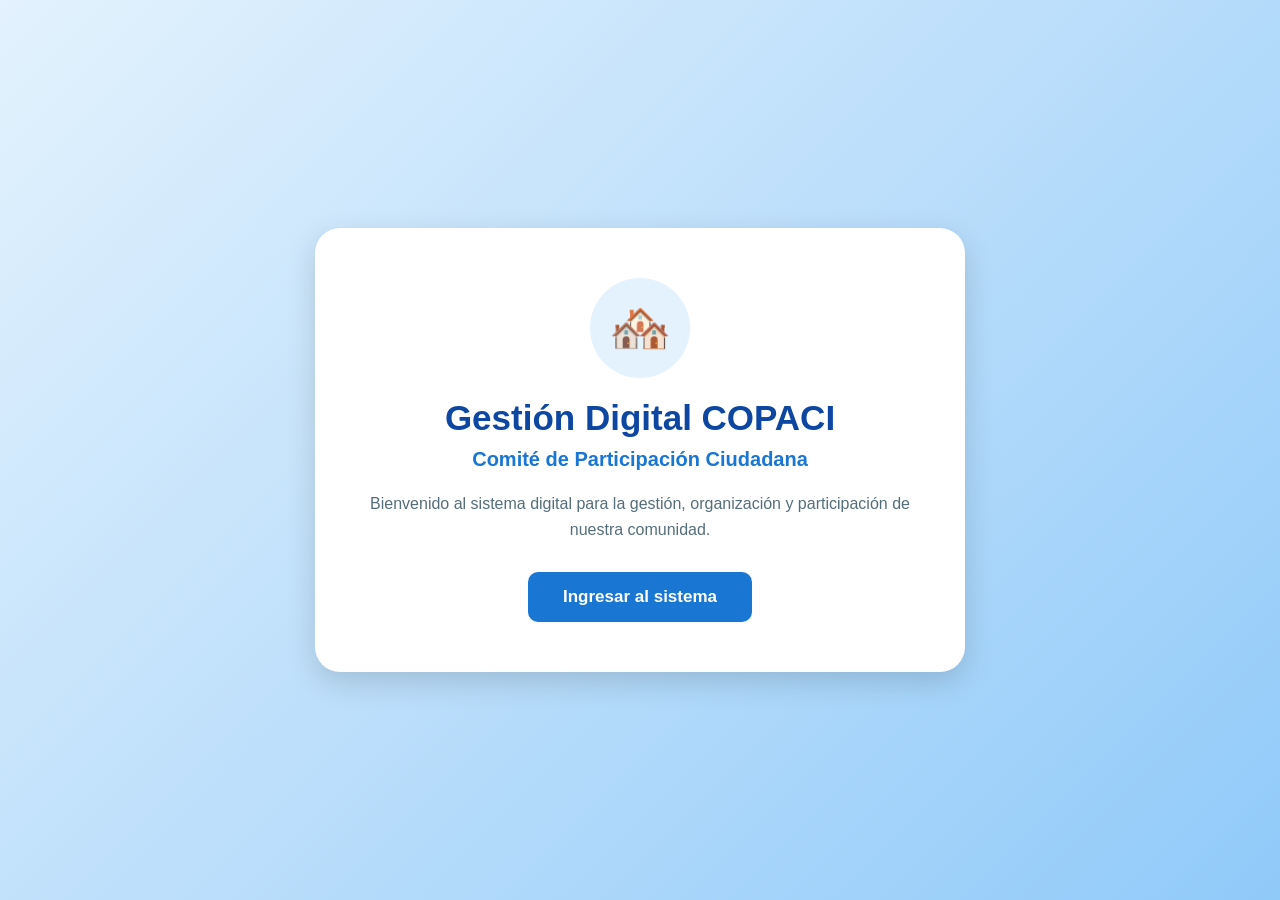
<file: index.html>
<!DOCTYPE html>
<html lang="es">

<head>

    <meta charset="UTF-8">
    <meta name="viewport" content="width=device-width, initial-scale=1.0">
    <title>Gestión Digital COPACI</title>

    <!-- Enlace al archivo CSS externo -->
    <link rel="stylesheet" href="estilos.css">

</head>


<body>


<!-- ==========================================
     PANTALLA PRINCIPAL DE BIENVENIDA
=========================================== -->

<section id="pantallaInicio"
         class="pantalla-inicio">


    <div class="tarjeta-inicio">


        <div class="icono-copaci">
            🏘️
        </div>


        <h1>
            Gestión Digital COPACI
        </h1>


        <h2>
            Comité de Participación Ciudadana
        </h2>


        <p>
            Bienvenido al sistema digital para la
            gestión, organización y participación
            de nuestra comunidad.
        </p>


        <button class="boton-entrar"
                onclick="entrarSistema()">

            Ingresar al sistema

        </button>


    </div>

</section>



<!-- ==========================================
     ENCABEZADO DEL SISTEMA
=========================================== -->

<header>

    <h1>
        Gestión Digital COPACI
    </h1>

    <p>
        Comité de Participación Ciudadana
    </p>

</header>



<!-- ==========================================
     MENÚ
=========================================== -->

<nav>

    <button onclick="mostrar('inicio')">
        🏠 Inicio
    </button>


    <button onclick="mostrar('ciudadanos')">
        👥 Ciudadanos
    </button>


    <button onclick="mostrar('solicitudes')">
        📋 Solicitudes
    </button>


    <button onclick="mostrar('reuniones')">
        📅 Reuniones
    </button>


    <button onclick="mostrar('avisos')">
        📢 Avisos
    </button>

</nav>



<div class="contenedor">


<!-- ==========================================
     INICIO
=========================================== -->

<section id="inicio"
         class="seccion activa">


    <h2>
        Panel principal
    </h2>


    <p>
        Bienvenido al sistema de Gestión
        Digital del COPACI.
    </p>


    <div class="tarjetas">


        <div class="tarjeta">

            <h3>
                Ciudadanos
            </h3>

            <div class="numero"
                 id="totalCiudadanos">

                0

            </div>

            <p>
                Registrados
            </p>

        </div>



        <div class="tarjeta">

            <h3>
                Solicitudes
            </h3>

            <div class="numero"
                 id="totalSolicitudes">

                0

            </div>

            <p>
                Recibidas
            </p>

        </div>



        <div class="tarjeta">

            <h3>
                Reuniones
            </h3>

            <div class="numero"
                 id="totalReuniones">

                0

            </div>

            <p>
                Programadas
            </p>

        </div>



        <div class="tarjeta">

            <h3>
                Avisos
            </h3>

            <div class="numero">
                3
            </div>

            <p>
                Publicados
            </p>

        </div>


    </div>


</section>



<!-- ==========================================
     CIUDADANOS
=========================================== -->

<section id="ciudadanos"
         class="seccion">


    <div class="formulario">


        <h2>
            Registro de ciudadanos
        </h2>


        <div class="campo">

            <label>
                Nombre completo
            </label>

            <input
                type="text"
                id="nombreCiudadano"
                placeholder="Escribe el nombre">

        </div>



        <div class="campo">

            <label>
                Edad
            </label>

            <input
                type="number"
                id="edadCiudadano"
                placeholder="Edad">

        </div>



        <div class="campo">

            <label>
                Colonia
            </label>

            <input
                type="text"
                id="coloniaCiudadano"
                placeholder="Colonia">

        </div>



        <div class="campo">

            <label>
                Teléfono
            </label>

            <input
                type="tel"
                id="telefonoCiudadano"
                placeholder="Teléfono">

        </div>



        <button
            class="boton"
            onclick="agregarCiudadano()">

            Registrar ciudadano

        </button>


    </div>



    <div class="tabla-contenedor">


        <table>


            <thead>

                <tr>

                    <th>
                        Nombre
                    </th>

                    <th>
                        Edad
                    </th>

                    <th>
                        Colonia
                    </th>

                    <th>
                        Teléfono
                    </th>

                    <th>
                        Acción
                    </th>

                </tr>

            </thead>


            <tbody id="tablaCiudadanos">

            </tbody>


        </table>


    </div>


</section>



<!-- ==========================================
     SOLICITUDES
=========================================== -->

<section id="solicitudes"
         class="seccion">


    <div class="formulario">


        <h2>
            Registrar solicitud
        </h2>


        <div class="campo">

            <label>
                Ciudadano
            </label>

            <input
                type="text"
                id="solicitante"
                placeholder="Nombre del ciudadano">

        </div>



        <div class="campo">

            <label>
                Tipo de solicitud
            </label>


            <select id="tipoSolicitud">

                <option>
                    Servicios públicos
                </option>

                <option>
                    Seguridad
                </option>

                <option>
                    Alumbrado público
                </option>

                <option>
                    Limpieza
                </option>

                <option>
                    Agua potable
                </option>

                <option>
                    Otro
                </option>

            </select>


        </div>



        <div class="campo">

            <label>
                Descripción
            </label>


            <textarea
                id="descripcion"
                placeholder="Describe la solicitud">
            </textarea>


        </div>



        <button
            class="boton"
            onclick="agregarSolicitud()">

            Registrar solicitud

        </button>


    </div>



    <div class="tabla-contenedor">


        <table>


            <thead>

                <tr>

                    <th>
                        Ciudadano
                    </th>

                    <th>
                        Tipo
                    </th>

                    <th>
                        Descripción
                    </th>

                    <th>
                        Estado
                    </th>

                    <th>
                        Acción
                    </th>

                </tr>

            </thead>


            <tbody id="tablaSolicitudes">

            </tbody>


        </table>


    </div>


</section>



<!-- ==========================================
     REUNIONES
=========================================== -->

<section id="reuniones"
         class="seccion">


    <div class="formulario">


        <h2>
            Programar reunión
        </h2>


        <div class="campo">

            <label>
                Fecha
            </label>

            <input
                type="date"
                id="fechaReunion">

        </div>



        <div class="campo">

            <label>
                Hora
            </label>

            <input
                type="time"
                id="horaReunion">

        </div>



        <div class="campo">

            <label>
                Lugar
            </label>D

            <input
                type="text"
                id="lugarReunion"
                placeholder="Lugar de la reunión">

        </div>



        <div class="campo">

            <label>
                Tema
            </label>

            <input
                type="text"
                id="temaReunion"
                placeholder="Tema de la reunión">

        </div>



        <button
            class="boton"
            onclick="agregarReunion()">

            Programar reunión

        </button>


    </div>



    <div class="tabla-contenedor">


        <table>


            <thead>

                <tr>

                    <th>
                        Fecha
                    </th>

                    <th>
                        Hora
                    </th>

                    <th>
                        Lugar
                    </th>

                    <th>
                        Tema
                    </th>

                    <th>
                        Acción
                    </th>

                </tr>

            </thead>


            <tbody id="tablaReuniones">

            </tbody>


        </table>


    </div>


</section>



<!-- ==========================================
     AVISOS
=========================================== -->

<section id="avisos"
         class="seccion">


    <h2>
        Avisos comunitarios
    </h2>



    <div class="aviso">

        <h3>
            📢 Reunión del COPACI
        </h3>

        <p>
            Se invita a los ciudadanos a participar
            en la próxima reunión comunitaria.
        </p>

    </div>



    <div class="aviso">

        <h3>
            💡 Alumbrado público
        </h3>

        <p>
            Se estarán recibiendo reportes sobre
            lámparas que necesiten mantenimiento.
        </p>

    </div>



    <div class="aviso">

        <h3>
            🧹 Jornada de limpieza
        </h3>

        <p>
            Próximamente se realizará una jornada
            de limpieza en las áreas comunes
            de la comunidad.
        </p>

    </div>


</section>


</div>



<!-- ==========================================
     PIE DE PÁGINA
=========================================== -->

<footer>

    <p>
        © 2026 Gestión Digital COPACI
    </p>

    <p>
        Participación ciudadana para una
        mejor comunidad
    </p>

</footer>



<!-- ==========================================
     JAVASCRIPT
=========================================== -->

<script>


    /* =====================================
       PANTALLA DE INICIO
    ===================================== */

    function entrarSistema() {

        document.getElementById(
            "pantallaInicio"
        ).style.display = "none";

    }



    /* =====================================
       VARIABLES
    ===================================== */

    let ciudadanos = [];

    let solicitudes = [];

    let reuniones = [];



    /* =====================================
       CAMBIAR SECCIÓN
    ===================================== */

    function mostrar(id) {

        let secciones =
            document.querySelectorAll(".seccion");


        secciones.forEach(
            function(seccion) {

                seccion.classList.remove(
                    "activa"
                );

            }
        );


        document.getElementById(id)
            .classList.add("activa");

    }



    /* =====================================
       AGREGAR CIUDADANO
    ===================================== */

    function agregarCiudadano() {


        let nombre =
            document.getElementById(
                "nombreCiudadano"
            ).value;


        let edad =
            document.getElementById(
                "edadCiudadano"
            ).value;


        let colonia =
            document.getElementById(
                "coloniaCiudadano"
            ).value;


        let telefono =
            document.getElementById(
                "telefonoCiudadano"
            ).value;



        if (
            nombre === "" ||
            edad === "" ||
            colonia === "" ||
            telefono === ""
        ) {

            alert(
                "Completa todos los campos."
            );

            return;

        }



        ciudadanos.push({

            nombre: nombre,

            edad: edad,

            colonia: colonia,

            telefono: telefono

        });



        actualizarCiudadanos();



        document.getElementById(
            "nombreCiudadano"
        ).value = "";


        document.getElementById(
            "edadCiudadano"
        ).value = "";


        document.getElementById(
            "coloniaCiudadano"
        ).value = "";


        document.getElementById(
            "telefonoCiudadano"
        ).value = "";

    }



    /* =====================================
       ACTUALIZAR CIUDADANOS
    ===================================== */

    function actualizarCiudadanos() {


        let tabla =
            document.getElementById(
                "tablaCiudadanos"
            );


        tabla.innerHTML = "";



        ciudadanos.forEach(
            function(persona, index) {


                tabla.innerHTML += `

                    <tr>

                        <td>
                            ${persona.nombre}
                        </td>

                        <td>
                            ${persona.edad}
                        </td>

                        <td>
                            ${persona.colonia}
                        </td>

                        <td>
                            ${persona.telefono}
                        </td>

                        <td>

                            <button
                                class="eliminar"
                                onclick="
                                    eliminarCiudadano(
                                        ${index}
                                    )
                                ">

                                Eliminar

                            </button>

                        </td>

                    </tr>

                `;

            }
        );



        document.getElementById(
            "totalCiudadanos"
        ).textContent =
            ciudadanos.length;

    }



    /* =====================================
       ELIMINAR CIUDADANO
    ===================================== */

    function eliminarCiudadano(index) {

        ciudadanos.splice(index, 1);

        actualizarCiudadanos();

    }



    /* =====================================
       AGREGAR SOLICITUD
    ===================================== */

    function agregarSolicitud() {


        let solicitante =
            document.getElementById(
                "solicitante"
            ).value;


        let tipo =
            document.getElementById(
                "tipoSolicitud"
            ).value;


        let descripcion =
            document.getElementById(
                "descripcion"
            ).value;



        if (
            solicitante === "" ||
            descripcion === ""
        ) {

            alert(
                "Completa todos los campos."
            );

            return;

        }



        solicitudes.push({

            solicitante:
                solicitante,

            tipo:
                tipo,

            descripcion:
                descripcion,

            estado:
                "Pendiente"

        });



        actualizarSolicitudes();



        document.getElementById(
            "solicitante"
        ).value = "";


        document.getElementById(
            "descripcion"
        ).value = "";

    }



    /* =====================================
       ACTUALIZAR SOLICITUDES
    ===================================== */

    function actualizarSolicitudes() {


        let tabla =
            document.getElementById(
                "tablaSolicitudes"
            );


        tabla.innerHTML = "";



        solicitudes.forEach(
            function(solicitud, index) {


                tabla.innerHTML += `

                    <tr>

                        <td>
                            ${solicitud.solicitante}
                        </td>

                        <td>
                            ${solicitud.tipo}
                        </td>

                        <td>
                            ${solicitud.descripcion}
                        </td>

                        <td>
                            ${solicitud.estado}
                        </td>

                        <td>

                            <button
                                class="eliminar"
                                onclick="
                                    eliminarSolicitud(
                                        ${index}
                                    )
                                ">

                                Eliminar

                            </button>

                        </td>

                    </tr>

                `;

            }
        );



        document.getElementById(
            "totalSolicitudes"
        ).textContent =
            solicitudes.length;

    }



    /* =====================================
       ELIMINAR SOLICITUD
    ===================================== */

    function eliminarSolicitud(index) {

        solicitudes.splice(index, 1);

        actualizarSolicitudes();

    }



    /* =====================================
       AGREGAR REUNIÓN
    ===================================== */

    function agregarReunion() {


        let fecha =
            document.getElementById(
                "fechaReunion"
            ).value;


        let hora =
            document.getElementById(
                "horaReunion"
            ).value;


        let lugar =
            document.getElementById(
                "lugarReunion"
            ).value;


        let tema =
            document.getElementById(
                "temaReunion"
            ).value;



        if (
            fecha === "" ||
            hora === "" ||
            lugar === "" ||
            tema === ""
        ) {

            alert(
                "Completa todos los campos."
            );

            return;

        }



        reuniones.push({

            fecha:
                fecha,

            hora:
                hora,

            lugar:
                lugar,

            tema:
                tema

        });



        actualizarReuniones();



        document.getElementById(
            "fechaReunion"
        ).value = "";


        document.getElementById(
            "horaReunion"
        ).value = "";


        document.getElementById(
            "lugarReunion"
        ).value = "";


        document.getElementById(
            "temaReunion"
        ).value = "";

    }



    /* =====================================
       ACTUALIZAR REUNIONES
    ===================================== */

    function actualizarReuniones() {


        let tabla =
            document.getElementById(
                "tablaReuniones"
            );


        tabla.innerHTML = "";



        reuniones.forEach(
            function(reunion, index) {


                tabla.innerHTML += `

                    <tr>

                        <td>
                            ${reunion.fecha}
                        </td>

                        <td>
                            ${reunion.hora}
                        </td>

                        <td>
                            ${reunion.lugar}
                        </td>

                        <td>
                            ${reunion.tema}
                        </td>

                        <td>

                            <button
                                class="eliminar"
                                onclick="
                                    eliminarReunion(
                                        ${index}
                                    )
                                ">

                                Eliminar

                            </button>

                        </td>

                    </tr>

                `;

            }
        );



        document.getElementById(
            "totalReuniones"
        ).textContent =
            reuniones.length;

    }



    /* =====================================
       ELIMINAR REUNIÓN
    ===================================== */

    function eliminarReunion(index) {

        reuniones.splice(index, 1);

        actualizarReuniones();

    }


</script>


</body>

</html>
</file>
<file: estilos.css>
/* =====================================
   ESTILOS GENERALES
===================================== */

* {
    box-sizing: border-box;
    margin: 0;
    padding: 0;
    font-family: Arial, sans-serif;
}

body {
    background: #eef5ff;
    color: #24344d;
}


/* =====================================
   PANTALLA PRINCIPAL DE BIENVENIDA
===================================== */

.pantalla-inicio {
    position: fixed;
    top: 0;
    left: 0;
    width: 100%;
    height: 100vh;
    background: linear-gradient(
        135deg,
        #e3f2fd,
        #bbdefb,
        #90caf9
    );
    display: flex;
    justify-content: center;
    align-items: center;
    z-index: 9999;
    animation: aparecer 0.7s ease;
}

.tarjeta-inicio {
    width: 90%;
    max-width: 650px;
    background: white;
    padding: 50px 40px;
    border-radius: 25px;
    text-align: center;
    box-shadow: 0 10px 30px rgba(0,0,0,0.15);
}

.icono-copaci {
    width: 100px;
    height: 100px;
    margin: 0 auto 20px;
    background: #e3f2fd;
    border-radius: 50%;
    display: flex;
    justify-content: center;
    align-items: center;
    font-size: 50px;
}

.tarjeta-inicio h1 {
    color: #0d47a1;
    font-size: 35px;
    margin-bottom: 10px;
}

.tarjeta-inicio h2 {
    color: #1976d2;
    font-size: 20px;
    margin-bottom: 20px;
}

.tarjeta-inicio p {
    color: #546e7a;
    font-size: 16px;
    line-height: 1.6;
    margin-bottom: 30px;
}

.boton-entrar {
    background: #1976d2;
    color: white;
    border: none;
    padding: 15px 35px;
    border-radius: 10px;
    font-size: 17px;
    font-weight: bold;
    cursor: pointer;
    transition: 0.3s;
}

.boton-entrar:hover {
    background: #0d47a1;
    transform: scale(1.05);
}

@keyframes aparecer {
    from { opacity: 0; }
    to { opacity: 1; }
}


/* =====================================
   ENCABEZADO
===================================== */

header {
    background: linear-gradient(
        135deg,
        #1976d2,
        #64b5f6
    );
    color: white;
    padding: 25px;
    text-align: center;
    box-shadow: 0 3px 10px rgba(0,0,0,0.15);
}

header h1 {
    font-size: 32px;
}

header p {
    margin-top: 8px;
    font-size: 16px;
}


/* =====================================
   MENÚ DE NAVEGACIÓN
===================================== */

nav {
    background: white;
    display: flex;
    justify-content: center;
    flex-wrap: wrap;
    gap: 10px;
    padding: 15px;
    box-shadow: 0 2px 8px rgba(0,0,0,0.1);
}

nav button {
    border: none;
    background: #e3f2fd;
    color: #1565c0;
    padding: 12px 20px;
    border-radius: 10px;
    cursor: pointer;
    font-weight: bold;
    transition: 0.3s;
}

nav button:hover {
    background: #1976d2;
    color: white;
}


/* =====================================
   ESTRUCTURA PRINCIPAL
===================================== */

.contenedor {
    width: 90%;
    max-width: 1200px;
    margin: 30px auto;
}

.seccion {
    display: none;
}

.activa {
    display: block;
}


/* =====================================
   TARJETAS DEL PANEL INICIAL
===================================== */

.tarjetas {
    display: grid;
    grid-template-columns: repeat(auto-fit, minmax(220px, 1fr));
    gap: 20px;
    margin-top: 25px;
}

.tarjeta {
    background: white;
    padding: 25px;
    border-radius: 15px;
    box-shadow: 0 4px 12px rgba(0,0,0,0.1);
    text-align: center;
}

.tarjeta h3 {
    color: #1976d2;
    margin-bottom: 10px;
}

.numero {
    font-size: 35px;
    font-weight: bold;
    color: #0d47a1;
}


/* =====================================
   FORMULARIOS
===================================== */

.formulario {
    background: white;
    padding: 25px;
    border-radius: 15px;
    box-shadow: 0 4px 12px rgba(0,0,0,0.1);
    margin-top: 20px;
}

.formulario h2 {
    color: #1565c0;
    margin-bottom: 20px;
}

.campo {
    margin-bottom: 15px;
}

.campo label {
    display: block;
    margin-bottom: 6px;
    font-weight: bold;
}

.campo input,
.campo select,
.campo textarea {
    width: 100%;
    padding: 12px;
    border: 1px solid #b0bec5;
    border-radius: 8px;
    outline: none;
}

.campo input:focus,
.campo select:focus,
.campo textarea:focus {
    border-color: #1976d2;
    box-shadow: 0 0 5px rgba(25,118,210,0.3);
}

.campo textarea {
    height: 100px;
    resize: none;
}


/* =====================================
   BOTONES Y ACCIONES
===================================== */

.boton {
    background: #1976d2;
    color: white;
    border: none;
    padding: 12px 22px;
    border-radius: 8px;
    cursor: pointer;
    font-weight: bold;
    transition: 0.3s;
}

.boton:hover {
    background: #0d47a1;
}

.eliminar {
    background: #ef5350;
    color: white;
    border: none;
    padding: 7px 12px;
    border-radius: 6px;
    cursor: pointer;
}

.eliminar:hover {
    background: #c62828;
}


/* =====================================
   TABLAS
===================================== */

.tabla-contenedor {
    overflow-x: auto;
    margin-top: 20px;
}

table {
    width: 100%;
    border-collapse: collapse;
    background: white;
    border-radius: 10px;
    overflow: hidden;
}

th {
    background: #1976d2;
    color: white;
    padding: 13px;
}

td {
    padding: 12px;
    text-align: center;
    border-bottom: 1px solid #ddd;
}

tr:hover {
    background: #f1f8ff;
}


/* =====================================
   AVISOS
===================================== */

.aviso {
    background: white;
    border-left: 6px solid #1976d2;
    padding: 20px;
    margin-top: 15px;
    border-radius: 10px;
    box-shadow: 0 3px 8px rgba(0,0,0,0.1);
}

.aviso h3 {
    color: #1565c0;
    margin-bottom: 8px;
}


/* =====================================
   PIE DE PÁGINA
===================================== */

footer {
    margin-top: 50px;
    background: #0d47a1;
    color: white;
    text-align: center;
    padding: 20px;
}

footer p {
    margin: 5px;
}


/* =====================================
   DISEÑO RESPONSIVO (MÓVILES)
===================================== */

@media (max-width: 600px) {
    header h1 {
        font-size: 24px;
    }

    nav button {
        width: 100%;
    }

    .tarjeta-inicio {
        padding: 35px 25px;
    }

    .tarjeta-inicio h1 {
        font-size: 27px;
    }

    .tarjeta-inicio h2 {
        font-size: 17px;
    }
}
</file>
